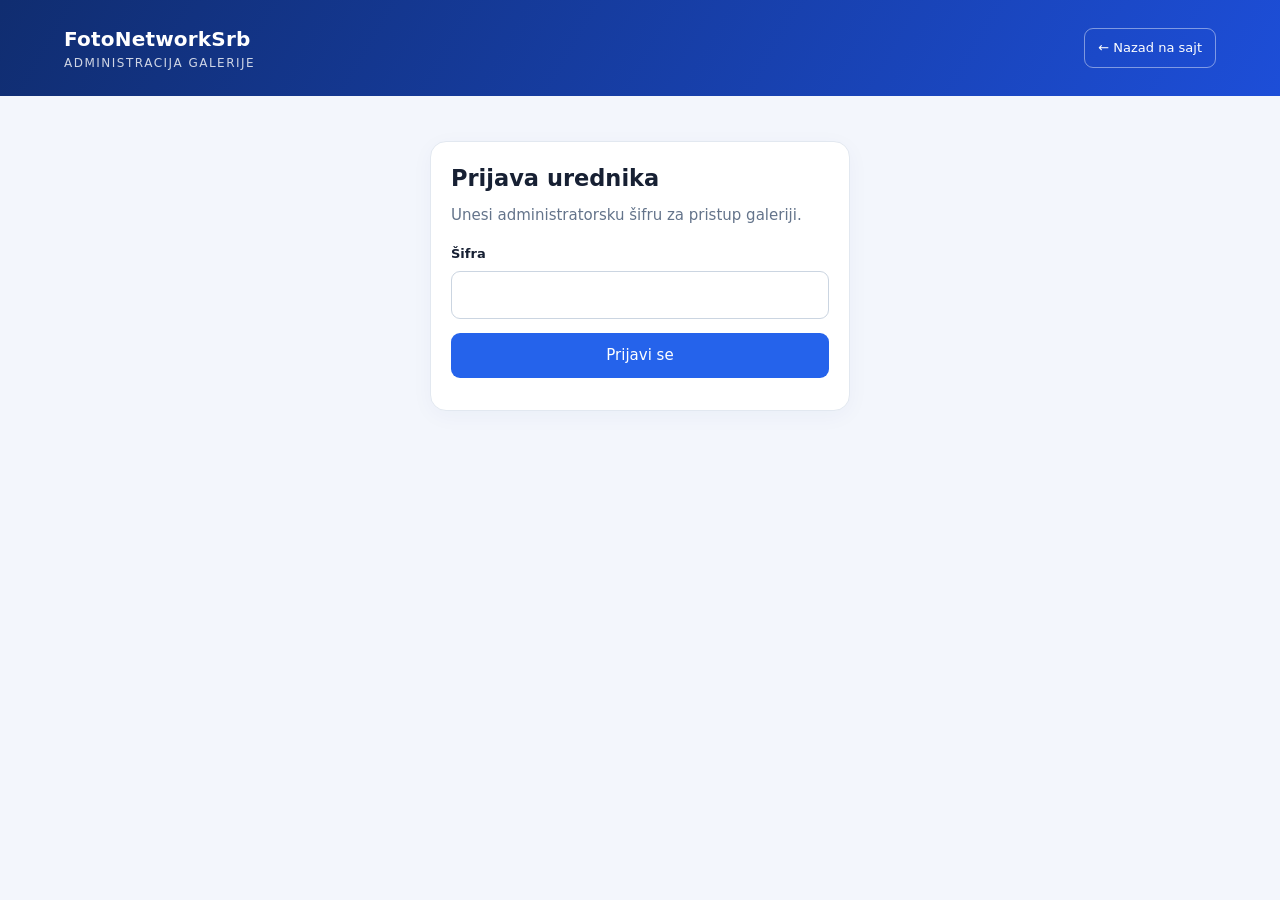
<file: admin.html>
<!doctype html>
<html lang="sr">
<head>
<meta charset="utf-8">
<meta name="viewport" content="width=device-width,initial-scale=1">
<title>FotoNetworkSrb | Admin panel</title>
<style>
:root{--blue:#1746a2;--blue2:#2563eb;--bg:#f3f6fc;--card:#fff;--text:#172033;--muted:#64748b;--line:#e2e8f0}
*{box-sizing:border-box}body{margin:0;background:var(--bg);color:var(--text);font:15px/1.5 Inter,system-ui,Arial,sans-serif}
header{background:linear-gradient(120deg,#102d70,#1d4ed8);color:#fff;padding:24px clamp(18px,5vw,64px);display:flex;align-items:center;justify-content:space-between;gap:16px}
.brand{font-weight:800;font-size:20px;letter-spacing:.2px}.brand span{display:block;font-size:12px;font-weight:500;opacity:.8;letter-spacing:1.5px;text-transform:uppercase}
header a{color:#fff;text-decoration:none;border:1px solid #ffffff70;padding:9px 13px;border-radius:9px;font-size:13px}
main{max-width:1120px;margin:34px auto;padding:0 18px}.intro{margin-bottom:24px}.intro h1{font-size:clamp(25px,4vw,34px);margin:0 0 5px}.intro p{margin:0;color:var(--muted)}
.notice{background:#fff8e7;border:1px solid #f5d58b;color:#76520b;padding:13px 16px;border-radius:12px;margin:20px 0 24px;font-size:13px}
.layout{display:grid;grid-template-columns:320px 1fr;gap:22px;align-items:start}.panel{background:var(--card);border:1px solid var(--line);border-radius:16px;padding:20px;box-shadow:0 5px 22px #1e3a8a0a}.panel h2{font-size:17px;margin:0 0 16px}
label{display:block;font-weight:650;font-size:13px;margin:14px 0 7px}select,input[type=text]{width:100%;padding:11px 12px;border:1px solid #cbd5e1;border-radius:9px;background:white;font:inherit;color:var(--text)}
.drop{border:2px dashed #9bb4e8;background:#f7f9ff;border-radius:13px;padding:25px 14px;text-align:center;margin:12px 0;cursor:pointer}.drop strong{display:block;color:var(--blue);margin-bottom:5px}.drop small{color:var(--muted)}
input[type=file]{display:none}.btn{display:inline-flex;align-items:center;justify-content:center;border:0;border-radius:9px;padding:11px 15px;background:var(--blue2);color:white;font-weight:700;cursor:pointer;font:inherit}.btn:disabled{opacity:.45;cursor:not-allowed}.btn.secondary{background:#eaf0ff;color:#1746a2}.btn.danger{background:#fff0f0;color:#b42318;padding:7px 10px;font-size:12px}
.actions{display:flex;gap:9px;flex-wrap:wrap;margin-top:16px}.hint{font-size:12px;color:var(--muted);margin-top:12px}
.toolbar{display:flex;align-items:center;justify-content:space-between;gap:12px;margin-bottom:16px}.toolbar h2{margin:0}.count{font-size:12px;color:var(--muted);background:#f1f5f9;padding:5px 9px;border-radius:30px}
.grid{display:grid;grid-template-columns:repeat(auto-fill,minmax(175px,1fr));gap:13px}.empty{border:1px dashed #cbd5e1;border-radius:12px;padding:36px 16px;text-align:center;color:var(--muted);grid-column:1/-1}
.photo{border:1px solid var(--line);border-radius:12px;overflow:hidden;background:white}.photo img{display:block;width:100%;height:145px;object-fit:cover;background:#eef2f7}.photo-info{padding:10px}.photo-name{font-size:12px;font-weight:650;overflow-wrap:anywhere}.photo-cat{font-size:11px;color:var(--muted);margin:3px 0 9px}.photo-foot{display:flex;justify-content:space-between;align-items:center}
@media(max-width:760px){.layout{grid-template-columns:1fr}header{align-items:flex-start}main{margin:22px auto}}
</style>
</head>
<body>
<header><div class="brand">FotoNetworkSrb<span>Administracija galerije</span></div><a href="index.html">← Nazad na sajt</a></header>
<main>
<section id="login" class="panel" style="max-width:420px;margin:45px auto">
<h1 style="margin:0 0 8px">Prijava urednika</h1><p style="color:#64748b;margin:0 0 18px">Unesi administratorsku šifru za pristup galeriji.</p>
<form id="loginForm"><label for="password">Šifra</label><input id="password" type="password" autocomplete="current-password" required style="width:100%;padding:12px;border:1px solid #cbd5e1;border-radius:9px;font:inherit"><button class="btn" type="submit" style="width:100%;margin-top:14px">Prijavi se</button><p id="loginMessage" class="hint" role="alert"></p></form>
</section>
<div id="adminContent" hidden>
<section class="intro"><h1>Upravljanje fotografijama</h1><p>Dodaj fotografije sa računara i rasporedi ih po galerijama.</p></section>
<div class="notice"><strong>Napomena:</strong> prijava će raditi tek kada povežemo serverski API. Sam ekran za šifru nije zaštita dok server ne proverava šifru.</div>
<div class="layout">
<section class="panel">
<h2>Dodaj fotografije</h2>
<label for="category">Kategorija</label>
<select id="category"><option>Venčanja</option><option>Krštenja</option><option>Rođendani</option><option>Proslave</option><option>Mature</option><option>Novorođenčad</option><option>Ostalo</option></select>
<label>Izaberi slike sa računara</label>
<label class="drop" for="files"><strong>＋ Izaberi fotografije</strong><small>JPG, PNG ili WEBP · možeš izabrati više slika</small></label>
<input id="files" type="file" accept="image/jpeg,image/png,image/webp,image/gif" multiple>
<div class="actions"><button class="btn" id="add" disabled>Dodaj u pregled</button><button class="btn secondary" id="clear" type="button">Očisti izbor</button></div>
<p class="hint" id="selection">Nijedna fotografija nije izabrana.</p>
</section>
<section class="panel">
<div class="toolbar"><h2>Izabrane fotografije</h2><button class="btn secondary" id="logout" type="button">Odjavi se</button><span class="count" id="count">0 fotografija</span></div>
<div class="grid" id="gallery"><div class="empty">Još nema fotografija.<br>Izaberi slike sa računara da bi se prikazale ovde.</div></div>
</section>
</div>
</main>
</div>
<script src="admin.js"></script>
</body></html>
</file>
